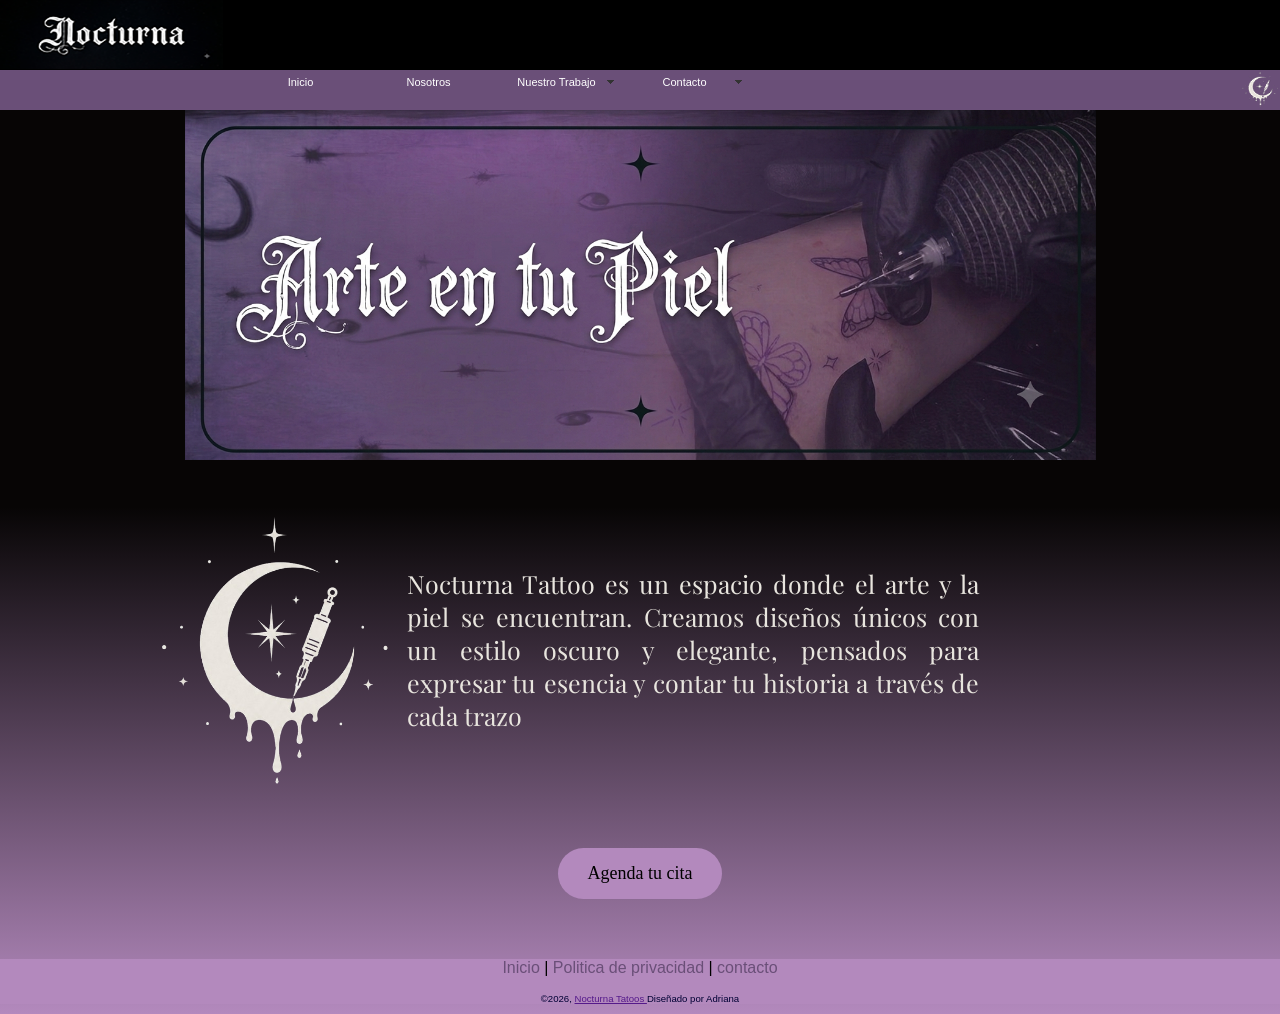
<file: index.html>
<!DOCTYPE html PUBLIC "-//W3C//DTD XHTML 1.0 Transitional//EN" "http://www.w3.org/TR/xhtml1/DTD/xhtml1-transitional.dtd">
<html xmlns="http://www.w3.org/1999/xhtml">
<head>
<meta http-equiv="Content-Type" content="text/html; charset=utf-8" />
<title>Documento sin título</title>
<script src="SpryAssets/SpryMenuBar.js" type="text/javascript"></script>
<link href="SpryAssets/SpryMenuBarHorizontal.css" rel="stylesheet" type="text/css" />
<link href="css/estilopaginicio.css" rel="stylesheet" type="text/css" />
	<link rel="icon" type="image/png" href="img/faviconnocturna.png" />
	<link rel="preconnect" href="https://fonts.googleapis.com">
<link rel="preconnect" href="https://fonts.gstatic.com" crossorigin>
<link href="https://fonts.googleapis.com/css2?family=Barriecito&family=Combo&family=Cormorant+Garamond:ital,wght@0,300..700;1,300..700&family=DM+Serif+Display:ital@0;1&family=Lobster&family=Montserrat:ital,wght@0,100..900;1,100..900&family=Paprika&family=Playfair+Display:ital,wght@0,400..900;1,400..900&display=swap" rel="stylesheet">
</head>

<body>
<div id="contenedorlogo"><a href="index.html"><img src="img/logotiponocturna.png" width="223" height="69" alt=""/></a></div>
<div id="contenedor-menu">
	
  <ul id="MenuBar1" class="MenuBarHorizontal">
    <li><a href="index.html">Inicio</a>  </li>
  <li><a href="nosotros.html">Nosotros</a>  </li>
  <li><a class="MenuBarItemSubmenu" href="nuestrotrabajotatoos.html">Nuestro Trabajo</a>
    <ul>
      <li><a class="MenuBarItemSubmenu" href="nuestrotrabajotatoos.html">Tatoos</a>
       
      <li><a href="nuestrotrabajocuidados.html">Cuidados</a></li>
</ul>
  </li>
	
  <li><a href="contactoredessociales.html" class="MenuBarItemSubmenu">Contacto</a>
    <ul>
      <li><a href="contactoredessociales.html">Redes sociales</a></li>
      <li><a href="contactocotizaciones.html">Cotizaciones</a></li>
    </ul>
  </li>
  
</ul>
<a href="index.html"><img src="img/isotipo.png" width="39" height="37" alt=""/></a> </div>
	
<div id="contenedordecontenido"><img src="img/header.png" width="911" height="350" alt="imageslogan"/></div>
	<div id="contenedortabs">
	  <table width="100%" border="0" align="center">
  <tbody>
    <tr>
      <td><img src="img/isopng.png" width="250" height="272" alt=""/></td>
      <td class="textogeneral">Nocturna Tattoo es un espacio donde el arte y la piel se encuentran. Creamos diseños únicos con un estilo oscuro y elegante, pensados para expresar tu esencia y contar tu historia a través de cada trazo</td>
    </tr>
  </tbody>
</table>
</div>
	<div class="contenedor-boton">
  <a href="contactocotizaciones.html" class="btn-cita">Agenda tu cita</a>
</div>

<script type="text/javascript">
var MenuBar1 = new Spry.Widget.MenuBar("MenuBar1", {imgDown:"SpryAssets/SpryMenuBarDownHover.gif", imgRight:"SpryAssets/SpryMenuBarRightHover.gif"});
  </script>
	
	
<div style="background-color:#b389bd;">
<p class="vinculospie"><a href="index.html">Inicio</a> | <a href="pagina nueva.html">Politica de privacidad</a> | <a href="#">contacto</a></p>

     <p class="pie" style="font-size: 0.6em">©2026, <a href="" title="">Nocturna Tatoos </a>Diseñado por Adriana </p>
</div>
</body>
</html>
</file>
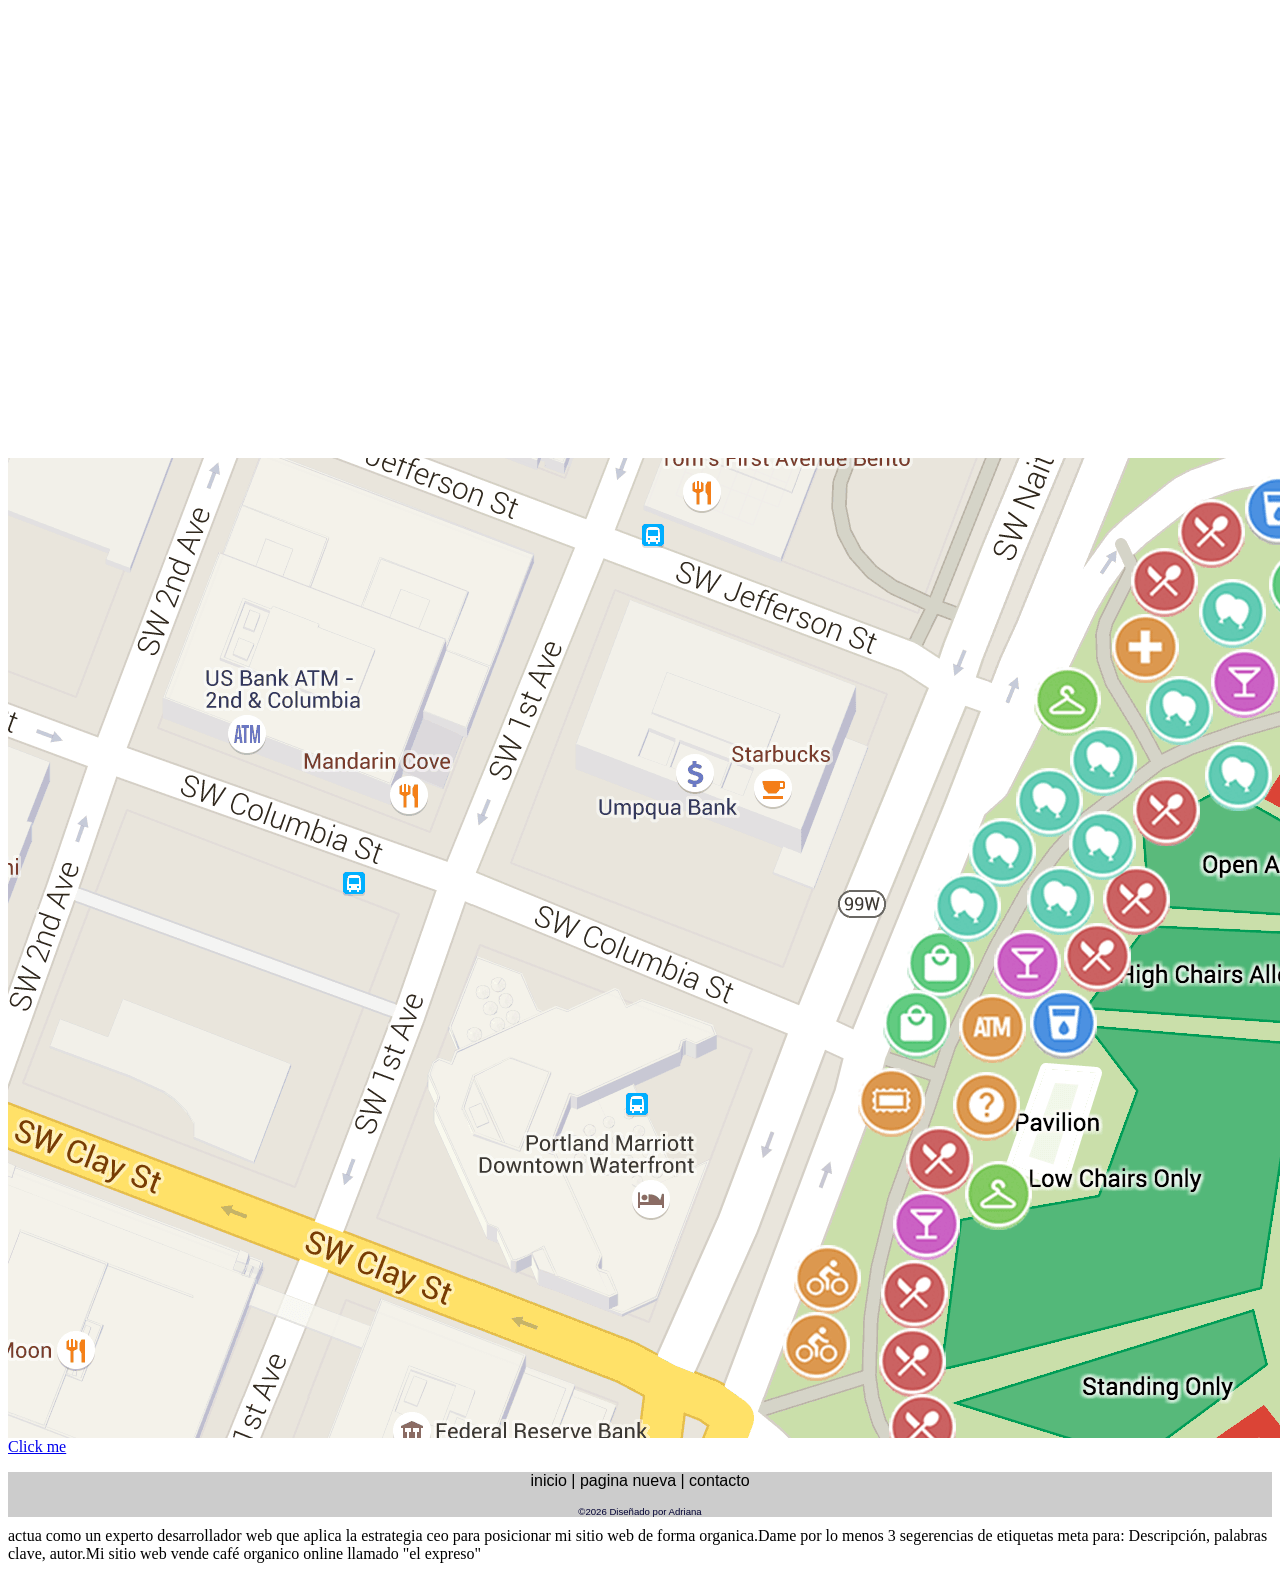
<file: actividads10.html>
<!DOCTYPE html PUBLIC "-//W3C//DTD XHTML 1.0 Transitional//EN" "http://www.w3.org/TR/xhtml1/DTD/xhtml1-transitional.dtd">
<html xmlns="http://www.w3.org/1999/xhtml">
<head>
<meta http-equiv="Content-Type" content="text/html; charset=utf-8" />
<title>etiquetas meta</title>
<link href="css/estilometa.css" rel="stylesheet" type="text/css" />
<link rel="icon" type="image/png" href="img/faviconnocturna.png" />
<meta name="description" content="Descubre El Expreso, tu tienda online de café orgánico 100% artesanal. Cultivado con respeto al medio ambiente. Ordena hoy y despierta tus sentidos." />
<meta name="keywords" content="café organico, café , café gourmet, comprar café" />               


</head>


<body>
 


<iframe src="https://www.google.com/maps/embed?pb=!1m18!1m12!1m3!1d3757.70712413755!2d-99.20881652487847!3d19.63981503403091!2m3!1f0!2f0!3f0!3m2!1i1024!2i768!4f13.1!3m3!1m2!1s0x85d21e16742f5f9f%3A0x689a153239725bf1!2sUniversidad%20Mexicana%20%7C%20Izcalli%20%7C%20UNIMEX!5e0!3m2!1ses!2smx!4v1784153941071!5m2!1ses!2smx" width="100%" height="450" style="border:0;" allowfullscreen="" loading="lazy" referrerpolicy="strict-origin-when-cross-origin"></iframe>

 <img src="img/mymaps-desktop-16x9.png" alt="mapa" width="1743" height="980" usemap="#Map" border="0" />
 <map name="Map" id="Map">
   <area shape="circle" coords="996,649,42" href="http://googlemaps.com" target="new" alt="ir al parque" />
   <area shape="rect" coords="115,169,407,315" href="https://youtube.com" target="new" alt="estacion bus" />
   <area shape="poly" coords="583,954,492,858,557,783,335,684,141,616,91,762,163,886,61,912,300,1002,213,912" href="#" target="_blank" />
 </map> 
 <a href="pagina nueva.html" target="_parent">Click me </a>
 
 <div style="background-color:#cccccc;">
<p class="vinculospie"><a href="#">inicio</a> | <a href="#">pagina nueva</a> | <a href="#">contacto</a></p>

      <p class="pie" style="font-size: 0.6em">©2026 Diseñado por Adriana </p>
</div>

</body>
</html>

actua como un experto desarrollador web que aplica la estrategia ceo para posicionar mi sitio web de forma organica.Dame por lo menos 3 segerencias de etiquetas meta para: Descripción, palabras clave, autor.Mi sitio web vende café organico online llamado "el expreso"
</file>
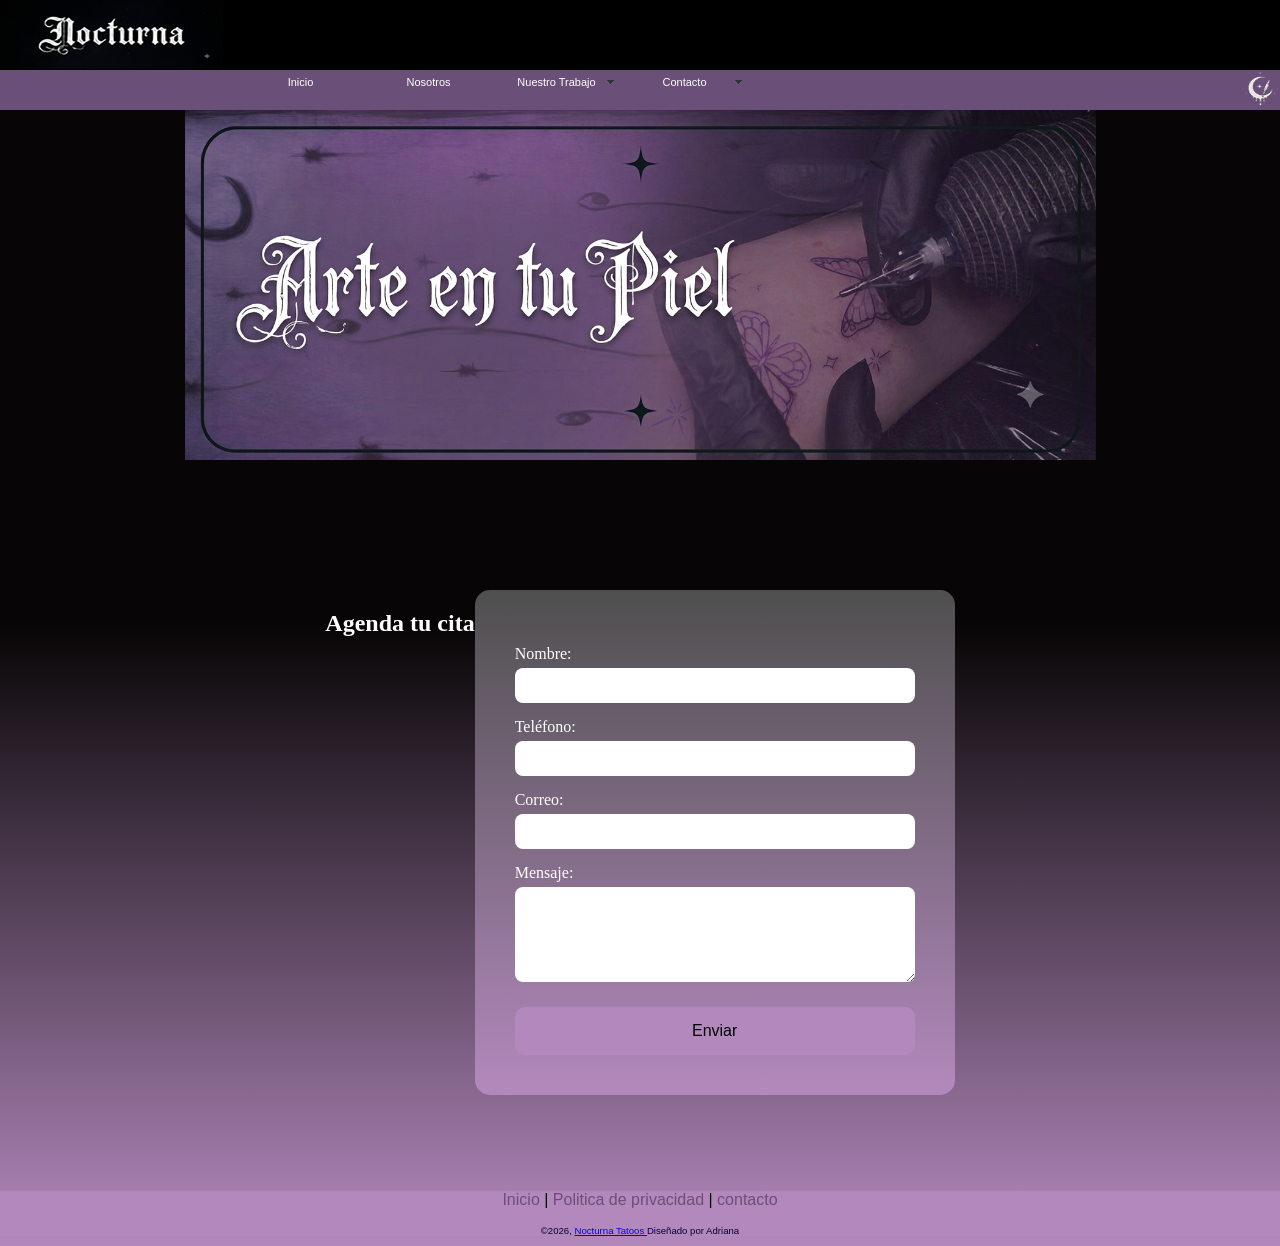
<file: contactocotizaciones.html>
<!doctype html>
<html>
<head>
<meta charset="utf-8">
<title>contactocotizaciones</title>
<link href="css/estilocontactocotizaciones.css" rel="stylesheet" type="text/css">
</head>
<script src="SpryAssets/SpryMenuBar.js" type="text/javascript"></script>
<link href="SpryAssets/SpryMenuBarHorizontal.css" rel="stylesheet" type="text/css" />
<link href="css/estilopaginicio.css" rel="stylesheet" type="text/css" />
</head>

<body>
<div id="contenedorlogo"><a href="index.html"><img src="img/logotiponocturna.png" alt="" width="223" height="69" border="0"/></a></div>
<div id="contenedor-menu">
	
  <ul id="MenuBar1" class="MenuBarHorizontal">
    <li><a href="index.html">Inicio</a>  </li>
  <li><a href="nosotros.html">Nosotros</a>  </li>
  <li><a class="MenuBarItemSubmenu" href="nuestrotrabajotatoos.html">Nuestro Trabajo</a>
    <ul>
      <li><a class="MenuBarItemSubmenu" href="nuestrotrabajotatoos.html">Tatoos</a>
      <li><a href="nuestrotrabajocuidados.html">Cuidados</a></li>
</ul>
  </li>
	
  <li><a href="#" class="MenuBarItemSubmenu">Contacto</a>
    <ul>
      <li><a href="contactoredessociales.html">Redes sociales</a></li>
      <li><a href="contactocotizaciones.html">Cotizaciones</a></li>
    </ul>
  </li>
  
</ul>
<a href="index.html"><img src="img/isotipo.png" width="39" height="37" alt=""/></a> </div>
	
<div id="contenedordecontenido"><img src="img/header.png" width="911" height="350" alt="imageslogan"/> 
</div>
	
	
	
	<section class="formularioapartado">

  <h2 class="tituloform">Agenda tu cita</h2>

  <form class="formulario" action="#" method="post">

    <label>Nombre:</label>
    <input type="text" name="nombre" required>

    <label>Teléfono:</label>
    <input type="tel" name="telefono" required>

    <label>Correo:</label>
    <input type="email" name="correo" required>

    <label>Mensaje:</label>
    <textarea name="mensaje" rows="5" required></textarea>

    <button type="submit" class="boton">Enviar</button>

  </form>

</section>
	
	
	
	
	
	
	

<script type="text/javascript">
var MenuBar1 = new Spry.Widget.MenuBar("MenuBar1", {imgDown:"SpryAssets/SpryMenuBarDownHover.gif", imgRight:"SpryAssets/SpryMenuBarRightHover.gif"});
  </script>
	
	
<div style="background-color:#b389bd;">
<p class="vinculospie"><a href="index.html">Inicio</a> | <a href="#">Politica de privacidad</a> | <a href="contactoredessociales.html">contacto</a></p>

     <p class="pie" style="font-size: 0.6em">©2026, <a href="index.html" title="">Nocturna Tatoos </a>Diseñado por Adriana </p>
</div>
</body>
</html>
</file>
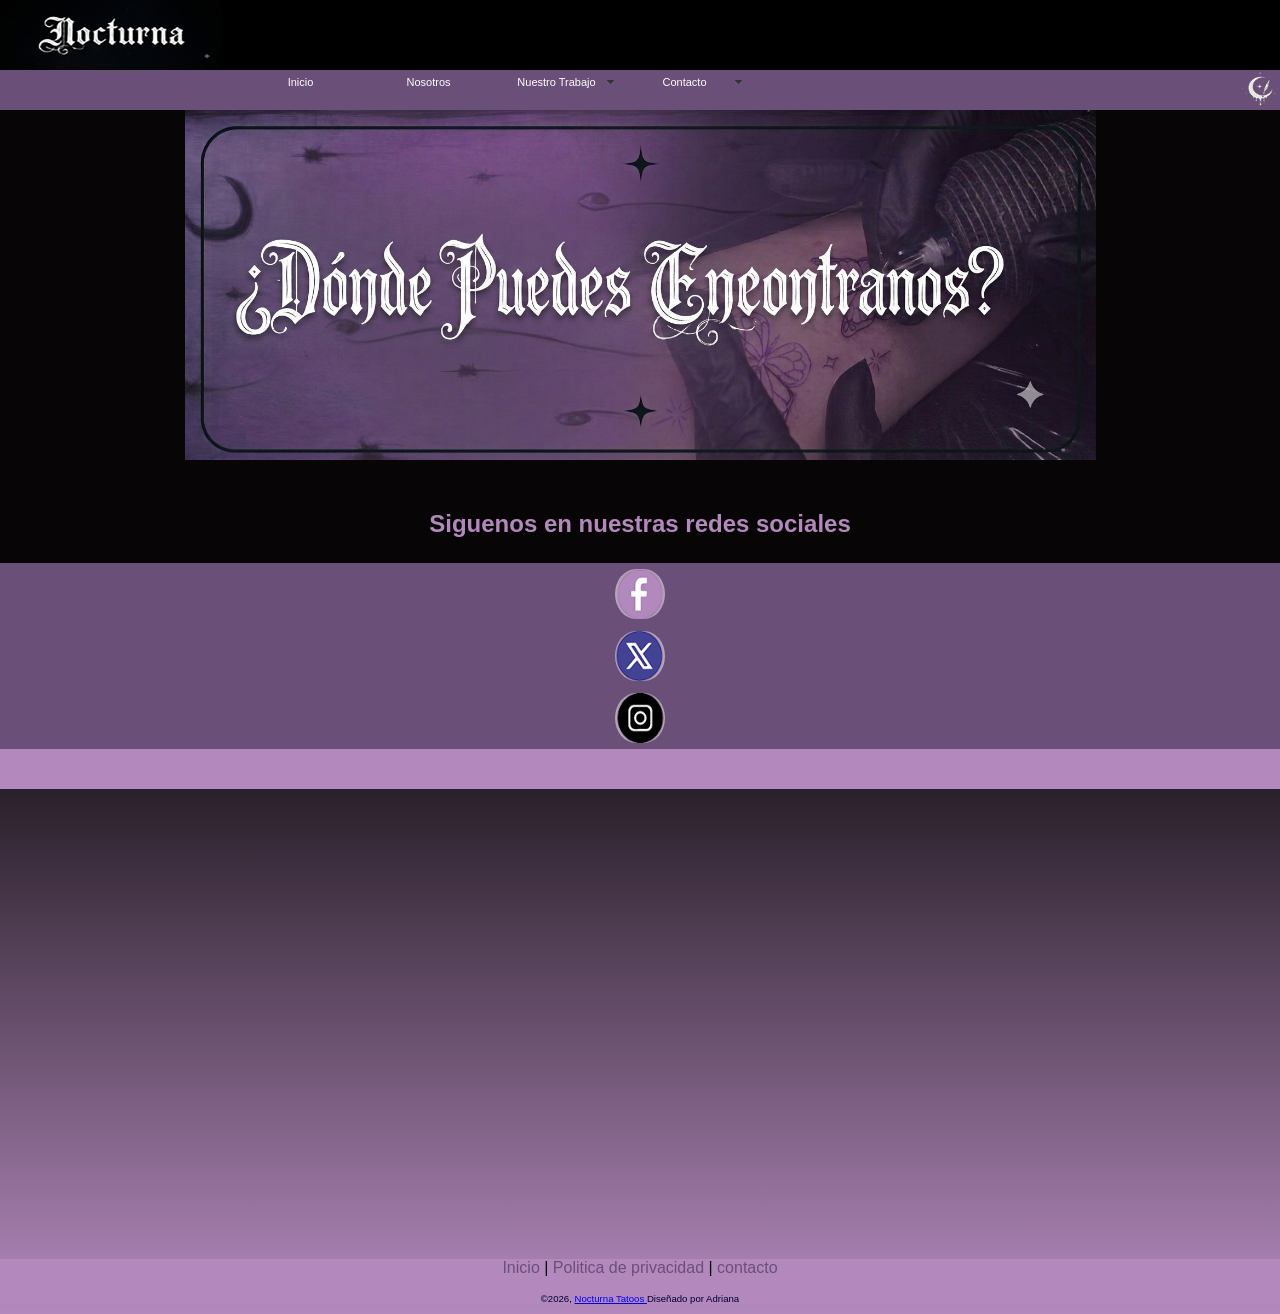
<file: contactoredessociales.html>
<!doctype html>
<html>
<head>
<meta charset="utf-8">
<title>contactoredessociales</title>
<link href="css/estilocontactoredessociales.css" rel="stylesheet" type="text/css">
</head>
<script src="SpryAssets/SpryMenuBar.js" type="text/javascript"></script>
<link href="SpryAssets/SpryMenuBarHorizontal.css" rel="stylesheet" type="text/css" />
<link href="css/estilopaginicio.css" rel="stylesheet" type="text/css" />
</head>

<body>
<div id="contenedorlogo"><a href="index.html"><img src="img/logotiponocturna.png" width="223" height="69" alt=""/></a></div>
<div id="contenedor-menu">
	
  <ul id="MenuBar1" class="MenuBarHorizontal">
    <li><a href="index.html">Inicio</a>  </li>
  <li><a href="nosotros.html">Nosotros</a>  </li>
  <li><a class="MenuBarItemSubmenu" href="#">Nuestro Trabajo</a>
    <ul>
      <li><a class="MenuBarItemSubmenu" href="nuestrotrabajotatoos.html">Tatoos</a>
      <li><a href="nuestrotrabajocuidados.html">Cuidados</a></li>
</ul>
  </li>
	
  <li><a href="#" class="MenuBarItemSubmenu">Contacto</a>
    <ul>
      <li><a href="contactoredessociales.html">Redes sociales</a></li>
      <li><a href="contactocotizaciones.html">Cotizaciones</a></li>
    </ul>
  </li>
  
</ul>
<a href="index.html"><img src="img/isotipo.png" width="39" height="37" alt=""/></a> </div>
	
<div id="contenedordecontenido"><img src="img/headercontacto.png" width="911" height="350" alt="imageslogan"/> 
</div>
	
	
<div class="titular"> Siguenos en nuestras redes sociales</div>
	
<div id="espacio"></div>
<div id="contenedorredes">
	<img src="img/rsfb.png" width="60" height="60" alt=""/> 
	<img src="img/rsx.png" width="60" height="60" alt=""/> 
	<img src="img/rsig.png" width="60" height="60" alt=""/>
	</div>
	<div id="separador"></div>
	
<iframe src="https://www.google.com/maps/embed?pb=!1m18!1m12!1m3!1d30129.984100036003!2d-99.69493744543058!3d19.271577946293693!2m3!1f0!2f0!3f0!3m2!1i1024!2i768!4f13.1!3m3!1m2!1s0x85cd898545607ab3%3A0xdfa8b0dfc3d011f5!2sHenry%20TattooArt!5e0!3m2!1ses!2smx!4v1784415773174!5m2!1ses!2smx" width="100%" height="450" style="border:0;" allowfullscreen="" loading="lazy" referrerpolicy="strict-origin-when-cross-origin"></iframe>
	
	
	
	
	
	
	
	
	
	
	
	
	
	
	
	
<script type="text/javascript">
var MenuBar1 = new Spry.Widget.MenuBar("MenuBar1", {imgDown:"SpryAssets/SpryMenuBarDownHover.gif", imgRight:"SpryAssets/SpryMenuBarRightHover.gif"});
  </script>
	
	
<div style="background-color:#b389bd;">
<p class="vinculospie"><a href="index.html">Inicio</a> | <a href="pagina nueva.html">Politica de privacidad</a> | <a href="#">contacto</a></p>

     <p class="pie" style="font-size: 0.6em">©2026, <a href="index.html" title="">Nocturna Tatoos </a>Diseñado por Adriana </p>
</div>
</body>
</html>
</file>
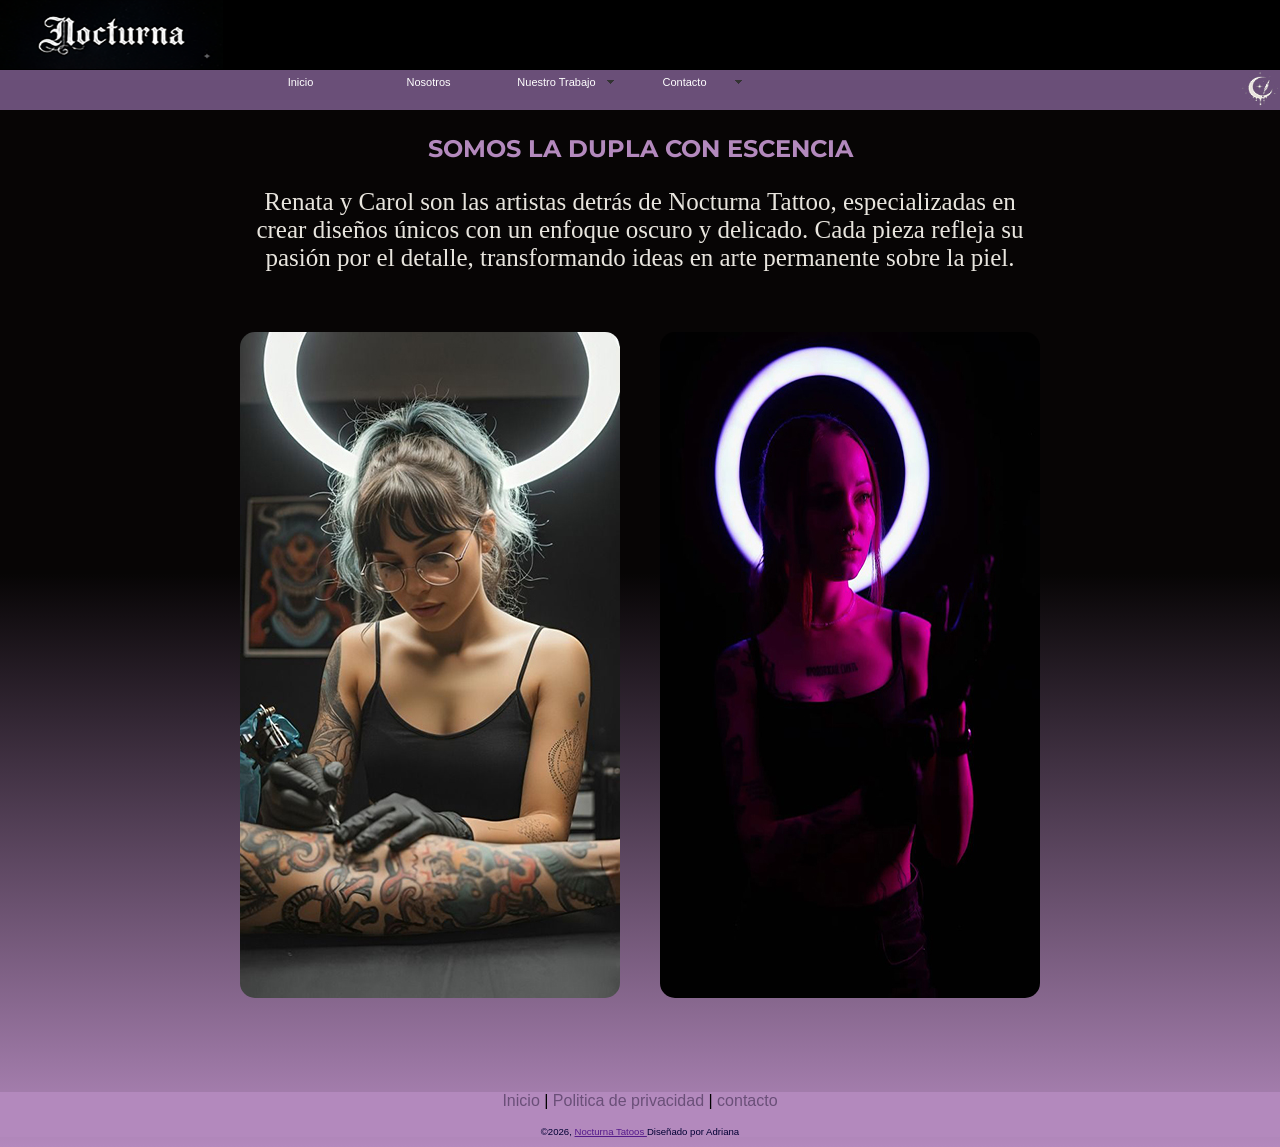
<file: nosotros.html>
<!doctype html>
<html>
<head>
<meta charset="utf-8">
<title>Documento sin título</title>
<script src="SpryAssets/SpryMenuBar.js" type="text/javascript"></script>
<link href="SpryAssets/SpryMenuBarHorizontal.css" rel="stylesheet" type="text/css" />
<link href="css/estilopaginicio.css" rel="stylesheet" type="text/css" />
<link href="css/estilonosotros.css" rel="stylesheet" type="text/css">
<link rel="preconnect" href="https://fonts.googleapis.com">
<link rel="preconnect" href="https://fonts.gstatic.com" crossorigin>
<link href="https://fonts.googleapis.com/css2?family=Barriecito&family=Combo&family=Lobster&family=Montserrat:ital,wght@0,100..900;1,100..900&display=swap" rel="stylesheet">
</head>
</head>

<body>
<div id="contenedorlogo"><a href="index.html"><img src="img/logotiponocturna.png" width="223" height="69" alt=""/></a></div>
<div id="contenedor-menu">
	
  <ul id="MenuBar1" class="MenuBarHorizontal">
    <li><a href="index.html">Inicio</a>  </li>
  <li><a href="nosotros.html">Nosotros</a>  </li>
  <li><a class="MenuBarItemSubmenu" href="nuestrotrabajotatoos.html">Nuestro Trabajo</a>
    <ul>
      <li><a class="MenuBarItemSubmenu" href="nuestrotrabajotatoos.html">Tatoos</a>
      <li><a href="nuestrotrabajocuidados.html">Cuidados</a></li>
</ul>
  </li>
	
  <li><a href="contactoredessociales.html" class="MenuBarItemSubmenu">Contacto</a>
    <ul>
      <li><a href="contactoredessociales.html">Redes sociales</a></li>
      <li><a href="contactocotizaciones.html">Cotizaciones</a></li>
    </ul>
  </li>
  
</ul>
<a href="index.html"><img src="img/isotipo.png" width="39" height="37" alt=""/></a> </div>
	
<div id="contenedortitular">
	  <p class="titular">SOMOS LA DUPLA CON ESCENCIA</p>
	<p class="textogeneral"> Renata y Carol son las artistas detrás de Nocturna Tattoo, especializadas en crear diseños únicos con un enfoque oscuro y delicado. Cada pieza refleja su pasión por el detalle, transformando ideas en arte permanente sobre la piel.
    </p>
		</div>
	
	
	
	
	
	
	
	
	<div id="contenedortarjetas">
<div class="tarjeta">
  <img src="img/renataartist.jpg"" width="381" height="666" alt="" title="Artista" />
  
<div class="informacion">
  <h3>Artista: Renata </h3>
		<span class="combo-regular">Rana Acida </span>
	<p class="combo-regular">Se especializa en diseños delicados con un enfoque oscuro y elegante. Su estilo destaca por la precisión en los detalles y la capacidad de transformar ideas en piezas sutiles pero impactantes</p>
</div>
</div>
							
<div class="tarjeta2">
  <img src="img/Carolartist.jpg" width="380" height="666" alt=""/>
  
<div class="informacion">
  <h3>Artista: Carol</h3>
		<span class="combo-regular">Carol Magica</span>
	    <p class="combo-regular">Carol crea tatuajes con carácter, combinando creatividad y técnica para lograr diseños únicos. Su enfoque artístico resalta la fuerza y personalidad de cada pieza sobre la piel</p>
</div>
</div>
	</div>						
			

<script type="text/javascript">
var MenuBar1 = new Spry.Widget.MenuBar("MenuBar1", {imgDown:"SpryAssets/SpryMenuBarDownHover.gif", imgRight:"SpryAssets/SpryMenuBarRightHover.gif"});
  </script>
	
	
<div style="background-color:#b389bd;">
<p class="vinculospie"><a href="index.html">Inicio</a> | <a href="pagina nueva.html">Politica de privacidad</a> | <a href="contactoredessociales.html">contacto</a></p>

     <p class="pie" style="font-size: 0.6em">©2026, <a href="" title="">Nocturna Tatoos </a>Diseñado por Adriana </p>
</div>
</body>
</html>

</head>

<body>
</body>
</html>
</file>
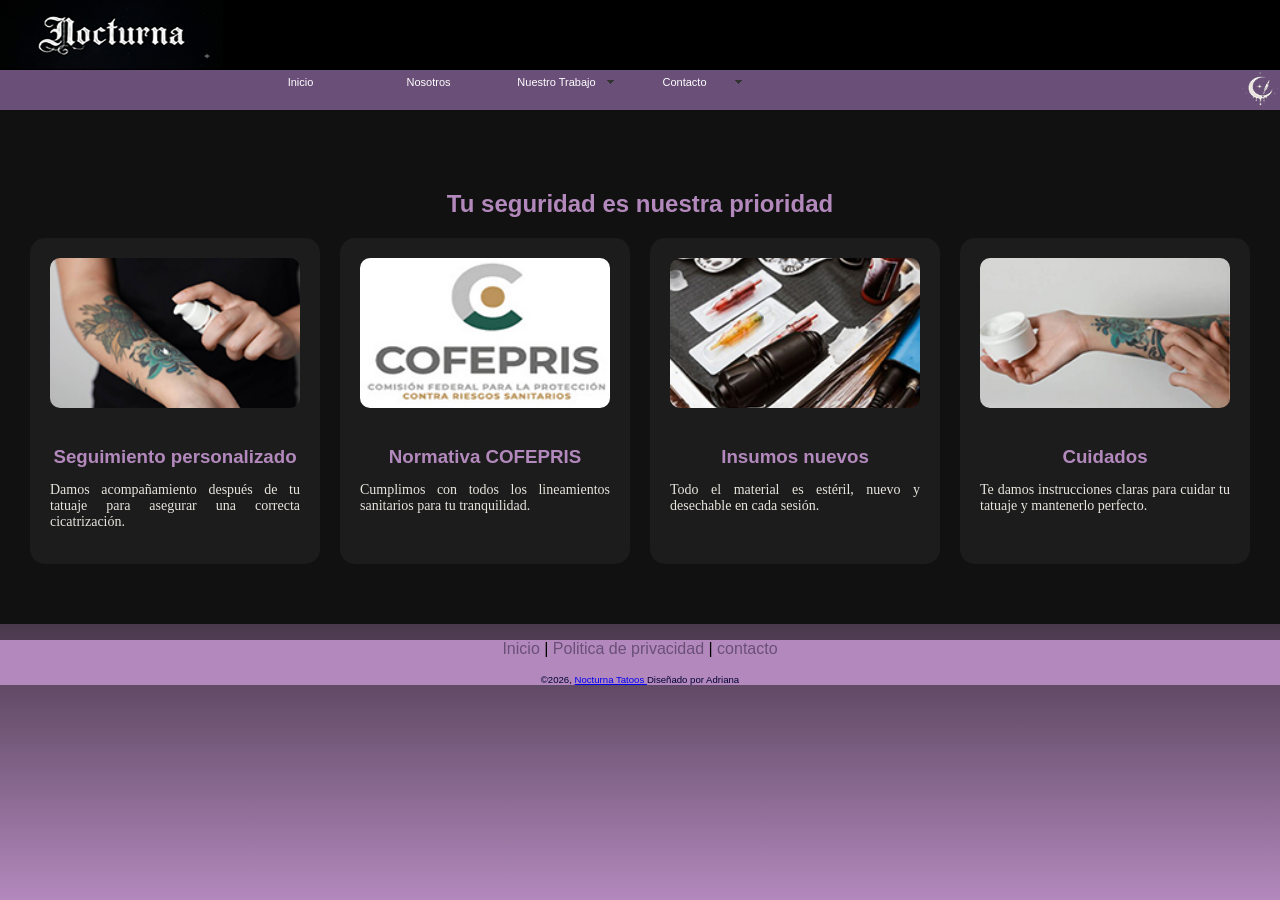
<file: nuestrotrabajocuidados.html>
<!doctype html>
<html>
<head>
<meta charset="utf-8">
<title>nuestrotrabjocuidados</title>
<script src="SpryAssets/SpryMenuBar.js" type="text/javascript"></script>
<link href="SpryAssets/SpryMenuBarHorizontal.css" rel="stylesheet" type="text/css" />
<link href="css/estilopaginicio.css" rel="stylesheet" type="text/css" />
<link href="css/estilotrabajocuidados.css" rel="stylesheet" type="text/css">
</head>

<body>
<div id="contenedorlogo"><a href="index.html"><img src="img/logotiponocturna.png" width="223" height="69" alt=""/></a></div>
<div id="contenedor-menu">
	
  <ul id="MenuBar1" class="MenuBarHorizontal">
    <li><a href="index.html">Inicio</a>  </li>
  <li><a href="nosotros.html">Nosotros</a>  </li>
  <li><a class="MenuBarItemSubmenu" href="#">Nuestro Trabajo</a>
    <ul>
      <li><a class="MenuBarItemSubmenu" href="nuestrotrabajotatoos.html">Tatoos</a>
       
      <li><a href="nuestrotrabajocuidados.html">Cuidados</a></li>
</ul>
  </li>
	
  <li><a href="contactoredessociales.html" class="MenuBarItemSubmenu">Contacto</a>
    <ul>
      <li><a href="contactoredessociales.html">Redes sociales</a></li>
      <li><a href="contactocotizaciones.html">Cotizaciones</a></li>
    </ul>
  </li>
  
</ul>
<a href="index.html"><img src="img/isotipo.png" width="39" height="37" alt=""/></a> </div>
	

	
	
<div class="seguridadapartado">
  <h2 class="montserrat">Tu seguridad es nuestra prioridad</h2>

  <div class="contenedor">

    <div class="tarjeta">
      <img src="img/cuidados1.jpg" alt="seguimiento">
      <h3 class="montserrat">Seguimiento personalizado</h3>
      <p class="textogeneral">Damos acompañamiento después de tu tatuaje para asegurar una correcta cicatrización.</p>
    </div>

    <div class="tarjeta">
      <img src="img/cuidados2.jpg" alt="cofepris">
      <h3 class="montserrat">Normativa COFEPRIS</h3>
      <p class="textogeneral">Cumplimos con todos los lineamientos sanitarios para tu tranquilidad.</p>
    </div>

    <div class="tarjeta">
      <img src="img/cuidados3.jpg" alt="insumos">
      <h3 class="montserrat">Insumos nuevos</h3>
      <p class="textogeneral">Todo el material es estéril, nuevo y desechable en cada sesión.</p>
    </div>

    <div class="tarjeta">
      <img src="img/cuidados4.jpg" alt="cuidados">
      <h3 class="montserrat">Cuidados</h3>
      <p class="textogeneral">Te damos instrucciones claras para cuidar tu tatuaje y mantenerlo perfecto.</p>
    </div>

  </div>
</div>
   
   
   
   

<script type="text/javascript">
var MenuBar1 = new Spry.Widget.MenuBar("MenuBar1", {imgDown:"SpryAssets/SpryMenuBarDownHover.gif", imgRight:"SpryAssets/SpryMenuBarRightHover.gif"});
  </script>
	
	
<div style="background-color:#b389bd">
<p class="vinculospie"><a href="index.html">Inicio</a> | <a href="pagina nueva.html">Politica de privacidad</a> | <a href="#">contacto</a></p>

     <p class="pie" style="font-size: 0.6em">©2026, <a href="index.html" title="">Nocturna Tatoos </a>Diseñado por Adriana </p>
</div>
</body>
</html>
</file>
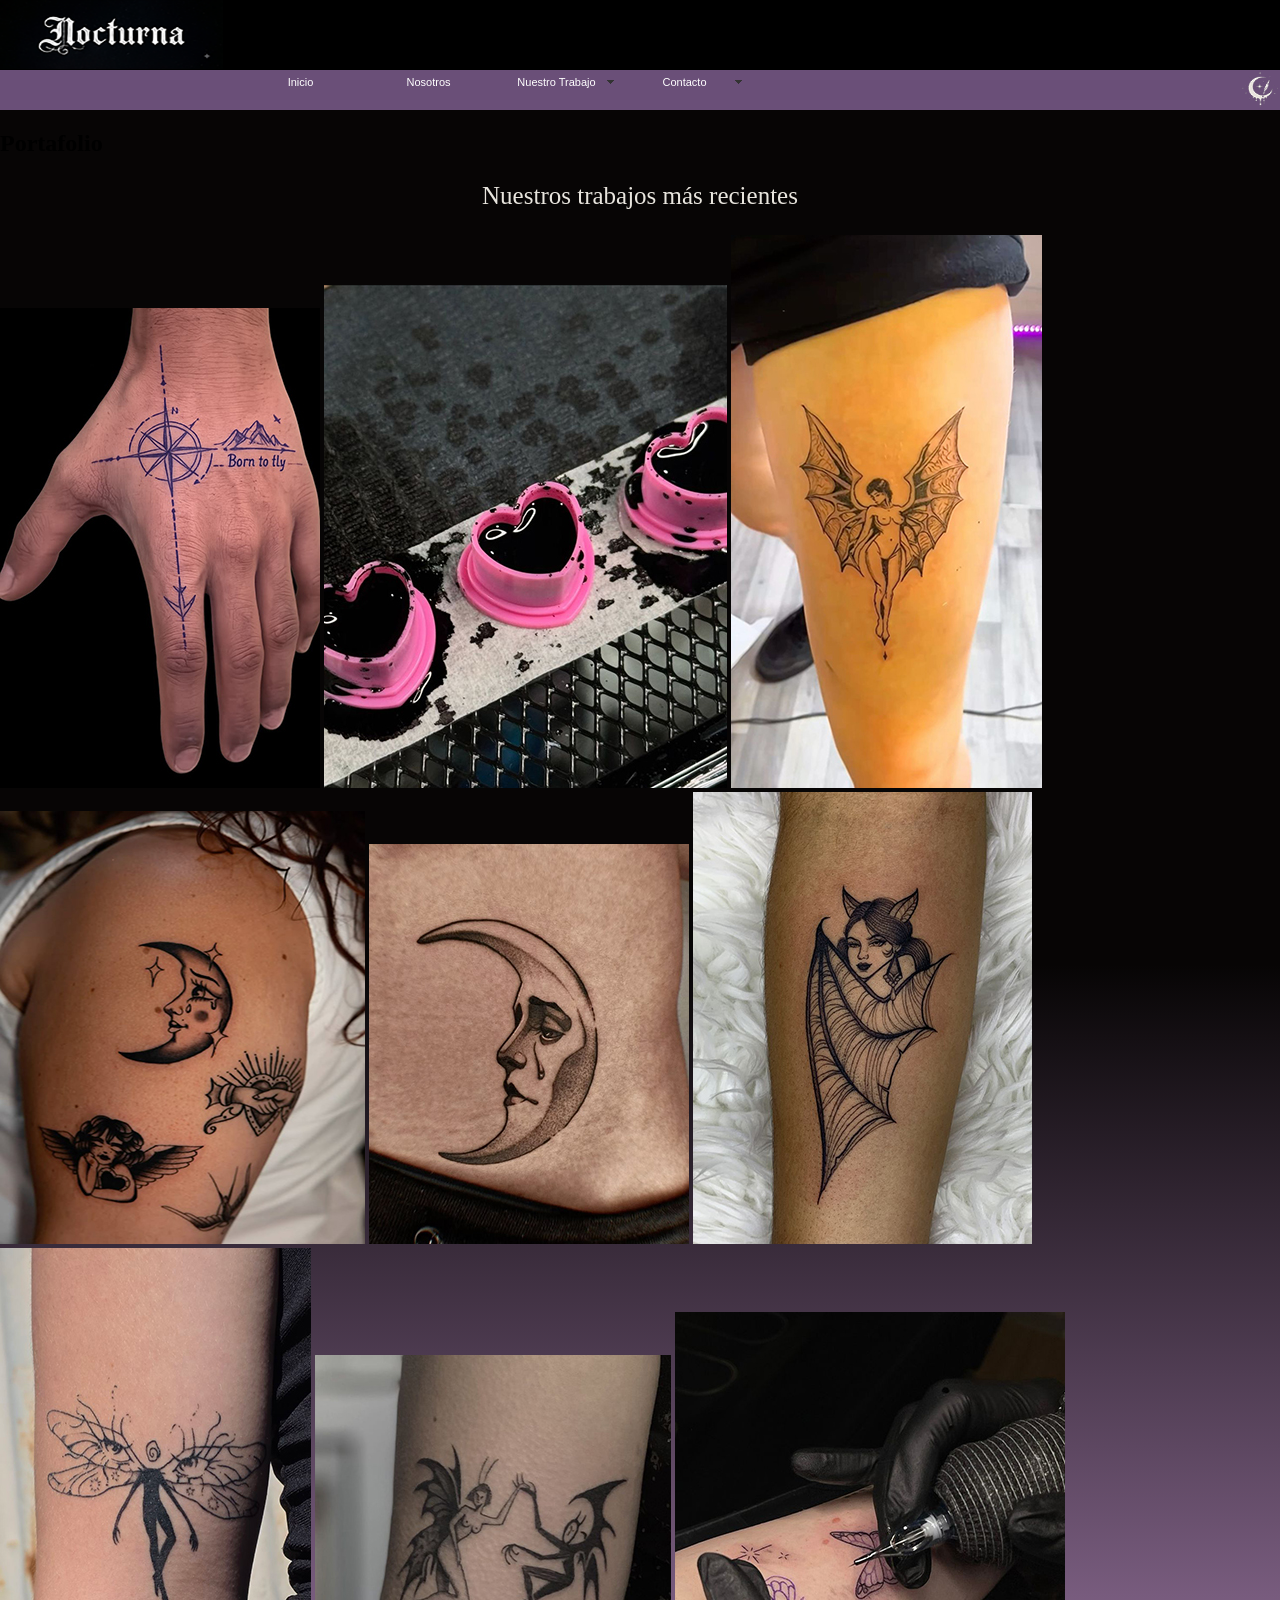
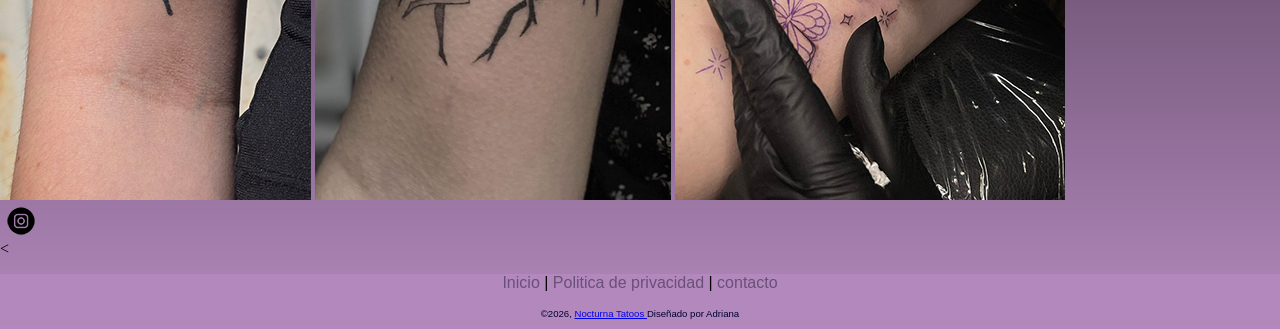
<file: nuestrotrabajotatoos.html>
<!doctype html>
<html>
<head>
<meta charset="utf-8">
<title>nuestrotrabajo</title>
<script src="SpryAssets/SpryMenuBar.js" type="text/javascript"></script>
<link href="SpryAssets/SpryMenuBarHorizontal.css" rel="stylesheet" type="text/css" />
<link href="css/estilopaginicio.css" rel="stylesheet" type="text/css" />
<link href="css/estilonosotros.css" rel="stylesheet" type="text/css">
<link rel="preconnect" href="https://fonts.googleapis.com">
<link rel="preconnect" href="https://fonts.gstatic.com" crossorigin>
<link href="https://fonts.googleapis.com/css2?family=Barriecito&family=Combo&family=Lobster&family=Montserrat:ital,wght@0,100..900;1,100..900&display=swap" rel="stylesheet">
</head>
</head>

<body>
<div id="contenedorlogo"><a href="index.html"><img src="img/logotiponocturna.png" width="223" height="69" alt=""/></a></div>
<div id="contenedor-menu">
	
  <ul id="MenuBar1" class="MenuBarHorizontal">
    <li><a href="index.html">Inicio</a>  </li>
  <li><a href="nosotros.html">Nosotros</a>  </li>
  <li><a class="MenuBarItemSubmenu" href="nuestrotrabajotatoos.html">Nuestro Trabajo</a>
    <ul>
      <li><a class="MenuBarItemSubmenu" href="nuestrotrabajotatoos.html">Tatoos</a>
      <li><a href="nuestrotrabajocuidados.html">Cuidados</a></li>
</ul>
  </li>
	
  <li><a href="contactoredessociales.html" class="MenuBarItemSubmenu">Contacto</a>
    <ul>
      <li><a href="contactoredessociales.html">Redes sociales</a></li>
      <li><a href="contactocotizaciones.html">Cotizaciones</a></li>
    </ul>
  </li>
  
</ul>
<a href="index.html"><img src="img/isotipo.png" width="39" height="37" alt=""/></a> </div>
	

	
	
	
	
	
<section class="galeria-header">
  <h2 class="montserrat">Portafolio</h2>
  <p class="textogeneral">Nuestros trabajos más recientes</p>
</section>
	
	
<div class="galeria">

  <img src="img/redimension1.jpg">
  <img src="img/redimension2.jpg">
  <img src="img/redimension9.jpg">
  <img src="img/redimension4.jpg">
  <img src="img/redimension5.jpg">
  <img src="img/redimension6.jpg">
  <img src="img/redimension7.jpg">
  <img src="img/redimension8.jpg">
  <img src="img/redimension3.jpg">

</div>

</h1>
<div id="contenedorig"><a href="#"><img src="img/contacto ig.png" width="40" height="32" alt=""/></a></div>

<script type="text/javascript">
var MenuBar1 = new Spry.Widget.MenuBar("MenuBar1", {imgDown:"SpryAssets/SpryMenuBarDownHover.gif", imgRight:"SpryAssets/SpryMenuBarRightHover.gif"});
  </script>
	
	
<scriptvar MenuBar1 = new Spry.Widget.MenuBar("MenuBar1", {imgDown:"SpryAssets/SpryMenuBarDownHover.gif", imgRight:"SpryAssets/SpryMenuBarRightHover.gif"});
  </script>
	
	<
<div style="background-color:#b389bd;">
  <p class="vinculospie"><a href="index.html">Inicio</a> | <a href="pagina nueva.html">Politica de privacidad</a> | <a href="contactoredessociales.html">contacto</a></p>

     <p class="pie" style="font-size: 0.6em">©2026, <a href="index.html" title="">Nocturna Tatoos </a>Diseñado por Adriana </p>
</div>
</body>
</html>
</file>
<file: SpryAssets/SpryMenuBarHorizontal.css>
@charset "UTF-8";

/* SpryMenuBarHorizontal.css - version 0.6 - Spry Pre-Release 1.6.1 */

/* Copyright (c) 2006. Adobe Systems Incorporated. All rights reserved. */

/*******************************************************************************

 LAYOUT INFORMATION: describes box model, positioning, z-order

 *******************************************************************************/

/* The outermost container of the Menu Bar, an auto width box with no margin or padding */
ul.MenuBarHorizontal
{
	
	padding: 0;
	list-style-type: none;
	font-size: 100%;
	width: 60%;
	margin-top: 0;
	margin-right: auto;
	margin-bottom: 0;
	margin-left: auto;
	cursor: default;
	
	
}
/* Set the active Menu Bar with this class, currently setting z-index to accomodate IE rendering bug: http://therealcrisp.xs4all.nl/meuk/IE-zindexbug.html */
ul.MenuBarActive
{
	z-index: 1000;
}
/* Menu item containers, position children relative to this container and are a fixed width */
ul.MenuBarHorizontal li
{
	margin: 0;
	padding: 0;
	list-style-type: none;
	font-size: 100%;
	position: relative;
	text-align: left;
	cursor: pointer;
	width: 8em;
	float: left;
}
/* Submenus should appear below their parent (top: 0) with a higher z-index, but they are initially off the left side of the screen (-1000em) */
ul.MenuBarHorizontal ul
{
	margin: 0;
	padding: 0;
	list-style-type: none;
	font-size: 100%;
	z-index: 1020;
	cursor: default;
	width: 8.2em;
	position: absolute;
	left: -1000em;
}
/* Submenu that is showing with class designation MenuBarSubmenuVisible, we set left to auto so it comes onto the screen below its parent menu item */
ul.MenuBarHorizontal ul.MenuBarSubmenuVisible
{
	left: auto;
}
/* Menu item containers are same fixed width as parent */
ul.MenuBarHorizontal ul li
{
	width: 8.2em;
}
/* Submenus should appear slightly overlapping to the right (95%) and up (-5%) */
ul.MenuBarHorizontal ul ul
{
	position: absolute;
	margin: -5% 0 0 95%;
}
/* Submenu that is showing with class designation MenuBarSubmenuVisible, we set left to 0 so it comes onto the screen */
ul.MenuBarHorizontal ul.MenuBarSubmenuVisible ul.MenuBarSubmenuVisible
{
	left: auto;
	top: 0;
}

/*******************************************************************************

 DESIGN INFORMATION: describes color scheme, borders, fonts

 *******************************************************************************/

/* Submenu containers have borders on all sides */
ul.MenuBarHorizontal ul
{
	border: 1px solid #CCC;
}
/* Menu items are a light gray block with padding and no text decoration */
ul.MenuBarHorizontal a
{
    display: block;
    cursor: pointer;
    background-color: #6A4F78;
    padding: 0.5em 0.75em;
    color: #FFFFFF;
    text-decoration: none;
    font-family: Gotham, "Helvetica Neue", Helvetica, Arial, sans-serif;
    text-align: center;
    font-size: 11px;
}
/* Menu items that have mouse over or focus have a blue background and white text */
ul.MenuBarHorizontal a:hover, ul.MenuBarHorizontal a:focus
{
    background-color: #B389BD;
    color: #453546;
}
/* Menu items that are open with submenus are set to MenuBarItemHover with a blue background and white text */
ul.MenuBarHorizontal a.MenuBarItemHover, ul.MenuBarHorizontal a.MenuBarItemSubmenuHover, ul.MenuBarHorizontal a.MenuBarSubmenuVisible
{
    background-color: #B389BD;
    color: #483A51;
}

/*******************************************************************************

 SUBMENU INDICATION: styles if there is a submenu under a given menu item

 *******************************************************************************/

/* Menu items that have a submenu have the class designation MenuBarItemSubmenu and are set to use a background image positioned on the far left (95%) and centered vertically (50%) */
ul.MenuBarHorizontal a.MenuBarItemSubmenu
{
	background-image: url(SpryMenuBarDown.gif);
	background-repeat: no-repeat;
	background-position: 95% 50%;
}
/* Menu items that have a submenu have the class designation MenuBarItemSubmenu and are set to use a background image positioned on the far left (95%) and centered vertically (50%) */
ul.MenuBarHorizontal ul a.MenuBarItemSubmenu
{
	background-image: url(SpryMenuBarRight.gif);
	background-repeat: no-repeat;
	background-position: 95% 50%;
}
/* Menu items that are open with submenus have the class designation MenuBarItemSubmenuHover and are set to use a "hover" background image positioned on the far left (95%) and centered vertically (50%) */
ul.MenuBarHorizontal a.MenuBarItemSubmenuHover
{
	background-image: url(SpryMenuBarDownHover.gif);
	background-repeat: no-repeat;
	background-position: 95% 50%;
}
/* Menu items that are open with submenus have the class designation MenuBarItemSubmenuHover and are set to use a "hover" background image positioned on the far left (95%) and centered vertically (50%) */
ul.MenuBarHorizontal ul a.MenuBarItemSubmenuHover
{
	background-image: url(SpryMenuBarRightHover.gif);
	background-repeat: no-repeat;
	background-position: 95% 50%;
}

/*******************************************************************************

 BROWSER HACKS: the hacks below should not be changed unless you are an expert

 *******************************************************************************/

/* HACK FOR IE: to make sure the sub menus show above form controls, we underlay each submenu with an iframe */
ul.MenuBarHorizontal iframe
{
	position: absolute;
	z-index: 1010;
	filter:alpha(opacity:0.1);
}
/* HACK FOR IE: to stabilize appearance of menu items; the slash in float is to keep IE 5.0 from parsing */
@media screen, projection
{
	ul.MenuBarHorizontal li.MenuBarItemIE
	{
		display: inline;
		f\loat: left;
		background: #FFF;
	}
}
</file>
<file: css/estilopaginicio.css>
@charset "utf-8";
/* CSS Document */
#contenedorlogo {
    height: 70px;
    width: 100%;
    background-color: #000000;
    padding-left:;
    padding-right: auto;
	
}
#contenedor-menu {
    height: 40px;
    width: 100%;
    background-color: #6A4F78;
	display: flex;
   justify-content: center;
   
}


#MenuBar1 li .MenuBarItemSubmenu {
	width: 1000;
    padding-left: auto;
    padding-right: auto;
	align-items: center;
	align-content: center;
	
}



body{
	
padding:0;  background: linear-gradient(to bottom,#070505,#070505,#b389bd);
  min-height: 100vh;
  margin: 0;
}
#contenedordecontenido {
    width: 100%;
    height: 400px;
    display: flex;
   justify-content: center;
}
#contenedordecontenido img {
   
    max-width: 100%;
    
}
#contenedordecontenido .contenidos {
    width: 100%;
}


.textogeneral {
    color: #E8E5DE;
    font-size: 25px;
   font-family: "Playfair Display", serif;
  font-optical-sizing: auto;
  font-weight: <weight>;
  font-style: normal;
	text-align: center;
    text-align: justify;
}
tr td img {
	
}
#contenedortabs table {
    padding-left: auto;
    padding-right: auto;
    z-index: auto;
}

#contenedortabs {
    width: 65%;
    justify-content: center;
    padding-left: 150px;
	
}

.pie {
	font-family: Arial, Helvetica, sans-serif;
	font-size: 9px;
	color: #003;
	text-align: center;
}
.vinculospie {
    text-decoration: none;
    font-family: Arial, Helvetica, sans-serif;
    text-align: center;
}
.vinculospie a {
	text-decoration: none;
	font-family: Arial, Helvetica, sans-serif;
	color:#6a4f78;
}

.contenedor-boton {
  display: flex;
  justify-content: center;
  margin: 60px 0; 
}

.btn-cita {
  background-color: #b389bd;
  color: black;
  padding: 15px 30px;
  text-decoration: none;
  font-size: 18px;
  border-radius: 30px;
  transition: all 0.3s ease;
}

.btn-cita:hover {
  background-color: black;
  color: white;
  transform: scale(1.1);
}

.btn-cita:active {
  transform: scale(1.15);
}
</file>
<file: css/estilometa.css>
@charset "utf-8";
/* CSS Document */

.pie {
	font-family: Arial, Helvetica, sans-serif;
	font-size: 9px;
	color: #003;
	text-align: center;
}
.vinculospie {
	text-decoration: none;
	text-align: center;
	font-family: Arial, Helvetica, sans-serif;
}
.vinculospie a {
	text-decoration: none;
	font-family: Arial, Helvetica, sans-serif;
	color: #000;
}
</file>
<file: css/estilocontactocotizaciones.css>
@charset "utf-8";
/* CSS Document */
.formularioapartado {
  display: flex;
  justify-content: center;
  padding: 80px 20px;
}

.formulario {
  background: linear-gradient(to bottom, #4f4f4f, #b389bd);
  padding: 40px;
  border-radius: 15px;
  width: 400px;
  display: flex;
  flex-direction: column;
}

.tituloform {
  text-align: center;
  margin-bottom: 20px;
  color: white;
}

.formulario label {
  margin-top: 15px;
  margin-bottom: 5px;
  color: white;
}

.formulario input,
.formulario textarea {
  padding: 10px;
  border: none;
  border-radius: 8px;
  outline: none;
}

.boton {
  margin-top: 25px;
  padding: 15px;
  background-color: #b389bd;
  color: black;
  border: none;
  border-radius: 10px;
  cursor: pointer;
  font-size: 16px;
  transition: 0.3s ease;
}

/
.boton:hover {
  background-color: black;
  color: white;
  transform: scale(1.08);
}


.boton:active {
  transform: scale(0.95);
}
</file>
<file: css/estilocontactoredessociales.css>
@charset "utf-8";
/* CSS Document */

#contenedorredes {
    width: 100%;
    justify-content: center;
    margin-left: auto;
    margin-right: auto;
	background: #6A4F78;
}
#contenedorredes img {
	display: block;
	height: 50px;
	width: 50px;
	cursor:pointer;
	margin-left: auto;
    margin-right: auto;
	border-radius: 75px;
	padding-bottom: 6px;
	padding-left: 10px;
	padding-right: 10px;
	padding-top: 6px;
}

#contenedorredes img:hover {
  transform: scale(1.07);
  filter: brightness(1.1);
}
#espacio {
    height: 25px;
}


#separador{
    width: 100%;
	height: 40px;
    justify-content: center;
    margin-left: auto;
    margin-right: auto;
	background: #b389bd;
}
.titular {
    font-family: "Montserrat", sans-serif;
    font-optical-sizing: auto;
    font-weight: bold;
    font-style: normal;
    font-size: x-large;
    color: #B389BD;
	text-align: center;
}
</file>
<file: css/estilonosotros.css>
@charset "utf-8";
/* CSS Document */
.textogeneral {
    color: #E8E5DE;
    font-size: 25px;
    font-family: "Playfair Display", serif;
    font-optical-sizing: auto;

  font-weight: <weight>;
    font-style: normal;
    text-align: center;
}

	
.tarjeta {
	height:666px;
	width: 380px;
	position:relative;
	overflow:hidden;
  text-align: center;
}
.tarjeta img {
	display: block;
	height: 100%;
	width: 100%;
	cursor:pointer;
  border-radius: 15px;
}
.tarjeta .informacion {
	height: 100%;
	width: 100%;
	position: absolute;
	bottom:0;
	left:0;
	color-background:#b389bd;
	background: rgba(275,255,255, 0.7);
	transform:translateY(100%);
	transition: transform 0.9s ease;
	padding:30px;
	text-align:center;
	box-sizing:border-box;
	
}
.tarjeta:hover .informacion {
	transform:translateY(0);
	cursor:pointer;
}

.nombre {
	
	}

.combo-regular {
  font-family: "Combo", system-ui;
  font-weight: 400;
  font-style: normal;
}

.tarjeta2 {
    height: 666px;
    width: 380px;
    position: relative;
    overflow: hidden;
    display: inline-block;
    float: left;
  text-align: center;
}
.tarjeta2 img {
	display: block;
	height: 100%;
	width: 100%;
	cursor:pointer;
  border-radius: 15px;
}
.tarjeta2 .informacion {
	height: 100%;
	width: 100%;
	position: absolute;
	bottom:0;
	left:0;
	color-background:#b389bd;
	background: rgba(275,255,255, 0.7);
	transform:translateY(100%);
	transition: transform 0.9s ease;
	padding:30px;
	text-align:center;
	box-sizing:border-box;
	
}
.tarjeta2:hover .informacion {
	transform:translateY(0);
	cursor:pointer;
}


	 
#contenedortarjetas {
    width: 100%;
    height: 700px;
	 display: flex;
  justify-content: center; /* centra todo */
  gap: 40px; /* espacio entre tarjetas */
  margin: 60px 0;
}

.titular {
    font-family: "Montserrat", sans-serif;
    font-optical-sizing: auto;
    font-weight: bold;
    font-style: normal;
    font-size: x-large;
    color: #B389BD;
    text-align: center;
}
#contenedortitular {
    width: 60%;
    height: px;
    margin-left: auto;
    margin-right: auto;
}
</file>
<file: css/estilotrabajocuidados.css>
@charset "utf-8";
/* CSS Document */


.montserrat {
    font-family: "Montserrat", sans-serif;
    font-optical-sizing: auto;
	text-align: center;
  font-weight: <weight>;
    font-style: normal;
    text-align: center;
	color: #b389bd;
}
body{
	
padding:0;  background: linear-gradient(to bottom,#070505,#070505,#b389bd);
  min-height: 100vh;
  margin: 0;
}

.seguridadapartado {
  padding: 60px 20px;
  text-align: center;
  background-color: #111;
  color: white;
}

.titulo {
  font-size: 32px;
  margin-bottom: 40px;
}

.contenedor {
  display: flex;
  justify-content: center;
  gap: 20px;
}

.tarjeta {
  background-color: #1c1c1c;
  border-radius: 15px;
  width: 250px;
  padding: 20px;
  transition: transform 0.3s ease;
}

.tarjeta:hover {
  transform: scale(.05 .05);
}

.tarjeta img {
  width: 100%;
  height: 150px;
  object-fit: cover;
  border-radius: 10px;
  margin-bottom: 15px;
}

.tarjeta h3 {
  margin-bottom: 10px;
  color: #b389bd;
}

.tarjeta p {
  font-size: 14px;
}
</file>
